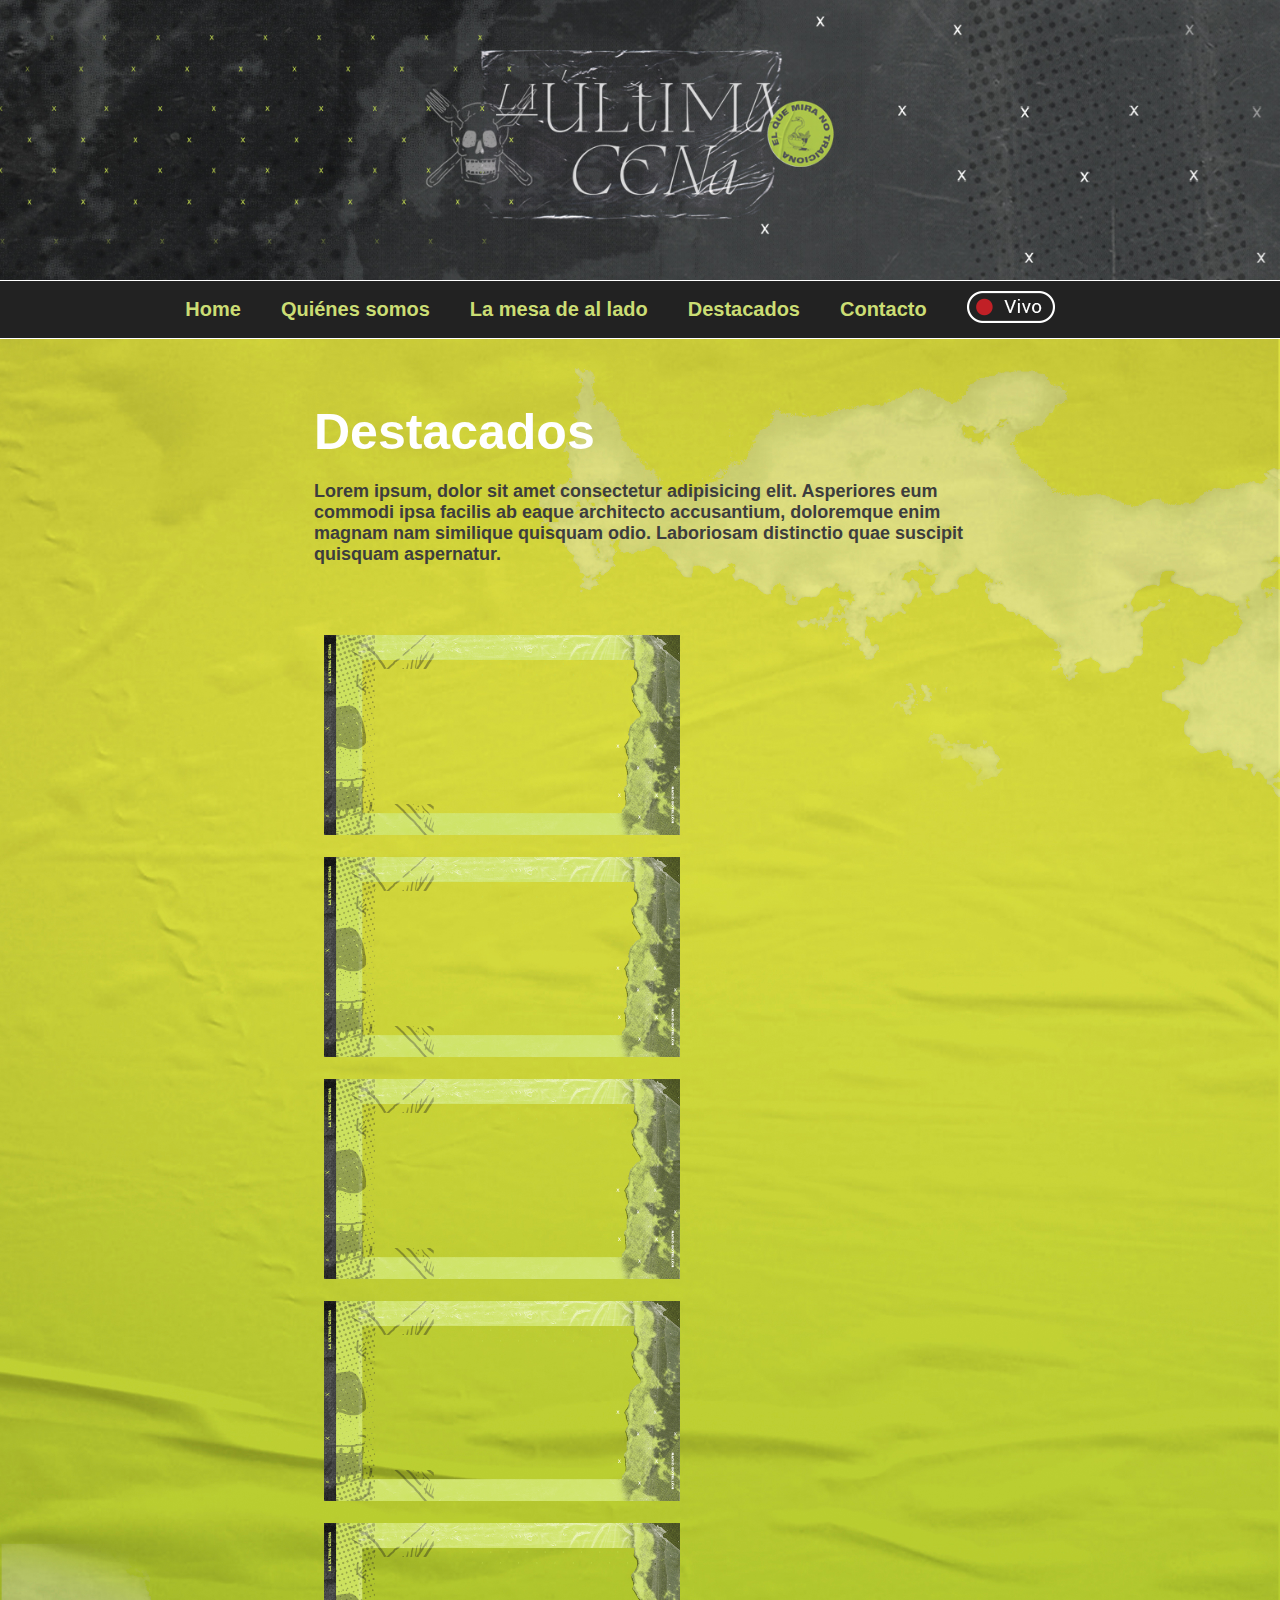
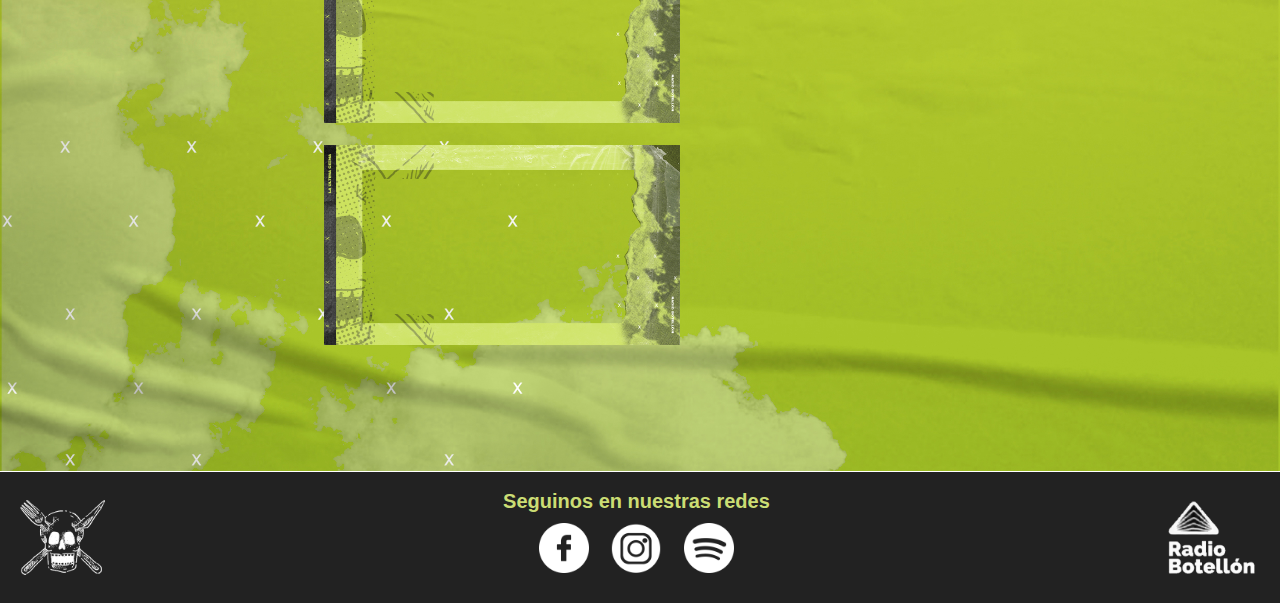
<file: secciones/destacados.html>
<!DOCTYPE html>
<html lang="es">

<head>
    <meta charset="UTF-8">
    <meta http-equiv="X-UA-Compatible" content="IE=edge">
    <meta name="viewport" content="width=device-width, initial-scale=1.0">
    <link href="https://cdn.jsdelivr.net/npm/bootstrap@5.0.2/dist/css/bootstrap.min.css" rel="stylesheet" integrity="sha384-EVSTQN3/azprG1Anm3QDgpJLIm9Nao0Yz1ztcQTwFspd3yD65VohhpuuCOmLASjC" crossorigin="anonymous">
    <link rel="stylesheet" href="../css/style.css">
    <title>La última cena</title>
</head>

<body>

    <header class="cabecera">
        <nav class="navBar">
            <ul class="navBar__lista">
                <li class="menu"><a href="../index.html" class="menu__link">Home</a></li>
                <li class="menu"><a href="./quienesSomos.html" class="menu__link">Quiénes somos</a></li>
                <li class="menu"><a href="./laMesaDeAlLado.html" class="menu__link">La mesa de al lado</a></li>
                <li class="menu"><a href="./destacados.html" class="menu__link">Destacados</a></li>
                <li class="menu"><a href="./contacto.html" class="menu__link">Contacto</a></li>
                <li class="vivo">
                    <a href="https://youtu.be/FveYMfj-dJQ" class="vivo__link" target="_blank"><img src="../img/vivo.png"
                    alt="link al vivo en youtube" class="vivo__link--icono"></a>
                </li>
            </ul>
        </nav>
    </header>
    
    <main class="mainDestacados">
        <section class="destacados__texto">
            <h1 class="destacados__texto--titulo">Destacados</h1>
            <p class="destacados__texto--parrafo">Lorem ipsum, dolor sit amet consectetur adipisicing elit. Asperiores eum commodi ipsa facilis ab eaque architecto accusantium, doloremque enim magnam nam similique quisquam odio. Laboriosam distinctio quae suscipit quisquam aspernatur.</p>
        </section>
        <section class="videos">
            <div><img src="../img/fondoVideo.png" alt="Video destacado" class="videos__destacado"></div>
            <div><img src="../img/fondoVideo.png" alt="Video destacado" class="videos__destacado"></div>
            <div><img src="../img/fondoVideo.png" alt="Video destacado" class="videos__destacado"></div>
            <div><img src="../img/fondoVideo.png" alt="Video destacado" class="videos__destacado"></div>
            <div><img src="../img/fondoVideo.png" alt="Video destacado" class="videos__destacado"></div>
            <div><img src="../img/fondoVideo.png" alt="Video destacado" class="videos__destacado"></div>
        </section>
    </main>

    <footer>
        <img src="../img/logoCalavera.png" alt="Logo programa" class="footer__logoCalavera">
        <div class="footer__redes">
            <h3 class="footer__redes--texto">Seguinos en nuestras redes</h3>
            <div class="footer__redes--contenedor">
                <a href="https://www.facebook.com/laultimacenaradio" target="_blank"><img src="../img/facebook.png" alt="Logo facebook" class="footer__redes--logo"></a>
                <a href="https://www.instagram.com/laultimacenafm/" target="_blank"><img src="../img/instagram.png" alt="Logo instagram" class="footer__redes--logo"></a>
                <a href="https://open.spotify.com/show/17M0n4ZuL0c2QqEfdHVclH" target="_blank"><img src="../img/spotify.png" alt="Logo spotify" class="footer__redes--logo"></a>
            </div>
        </div>
        <img src="../img/logoBotellon.png" alt="Logo botellon" class="footer__logoBotellon">
    </footer>

</body>

</html>
</file>
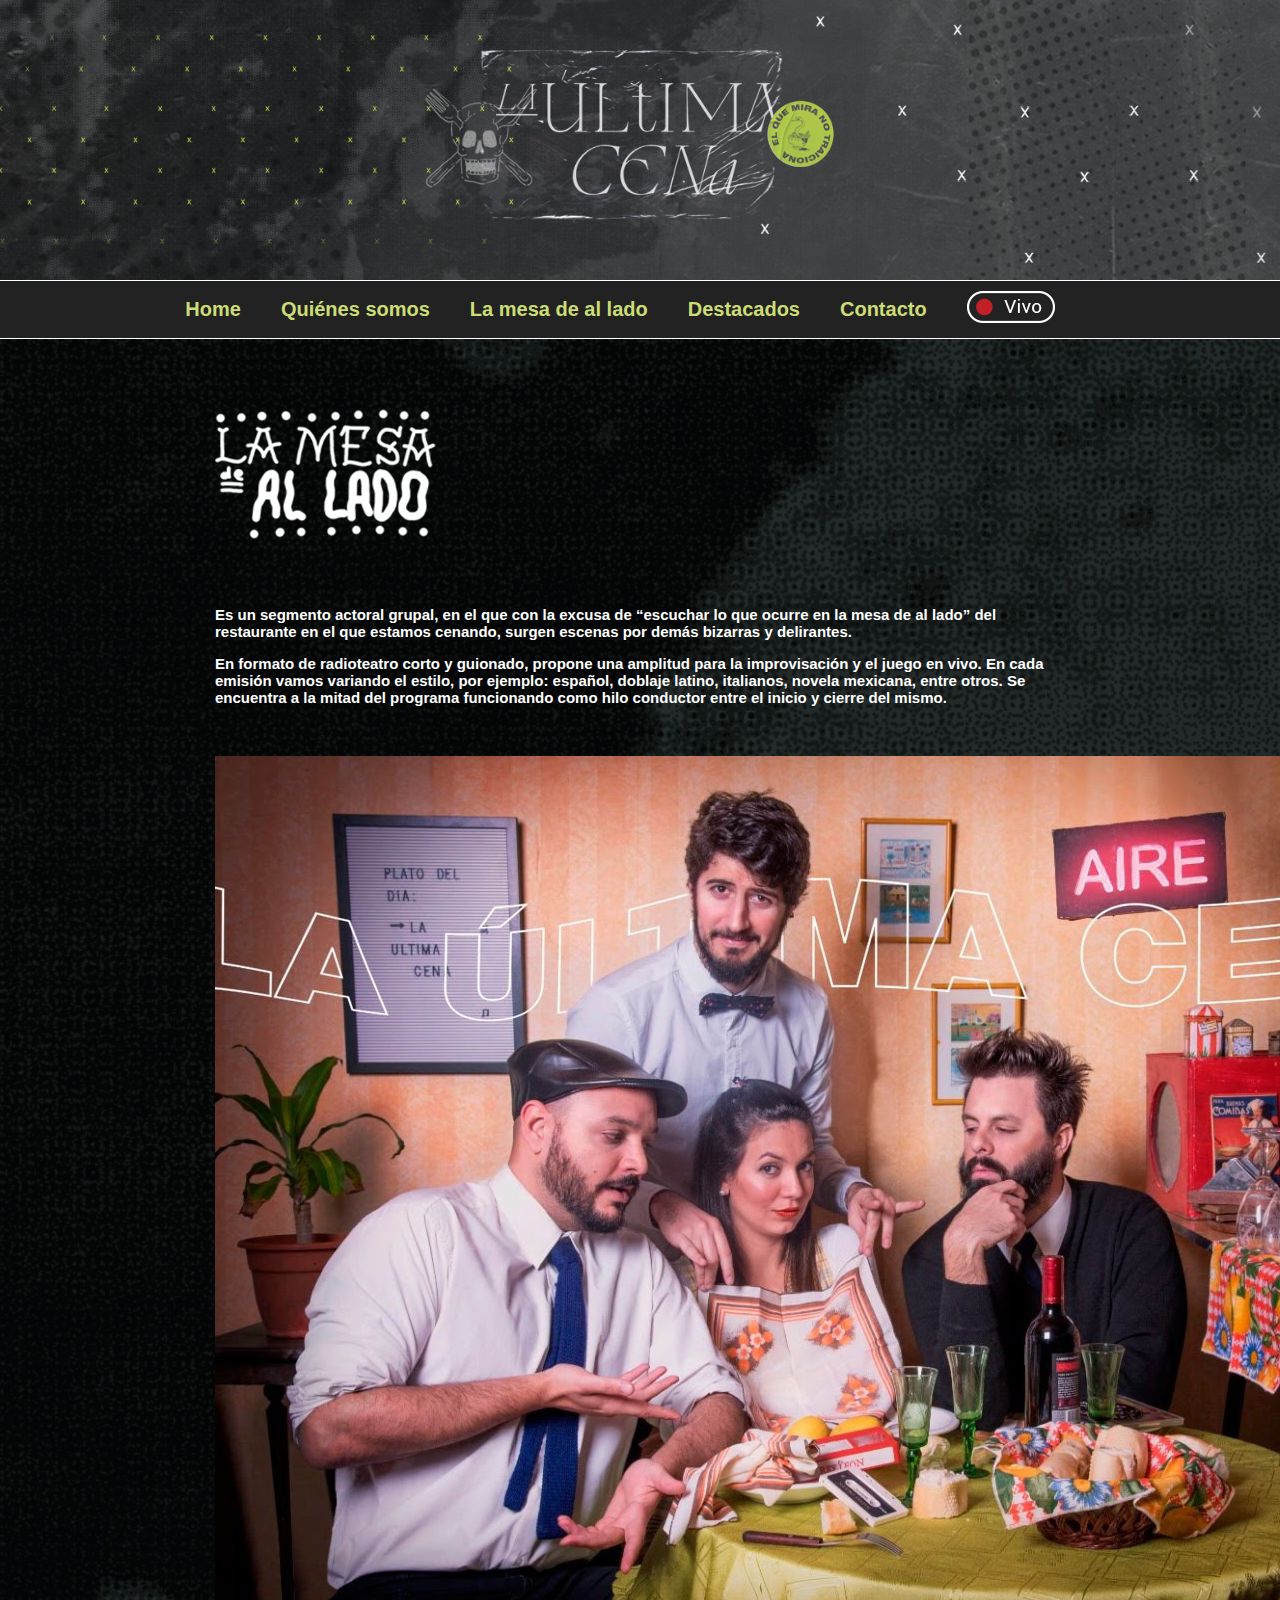
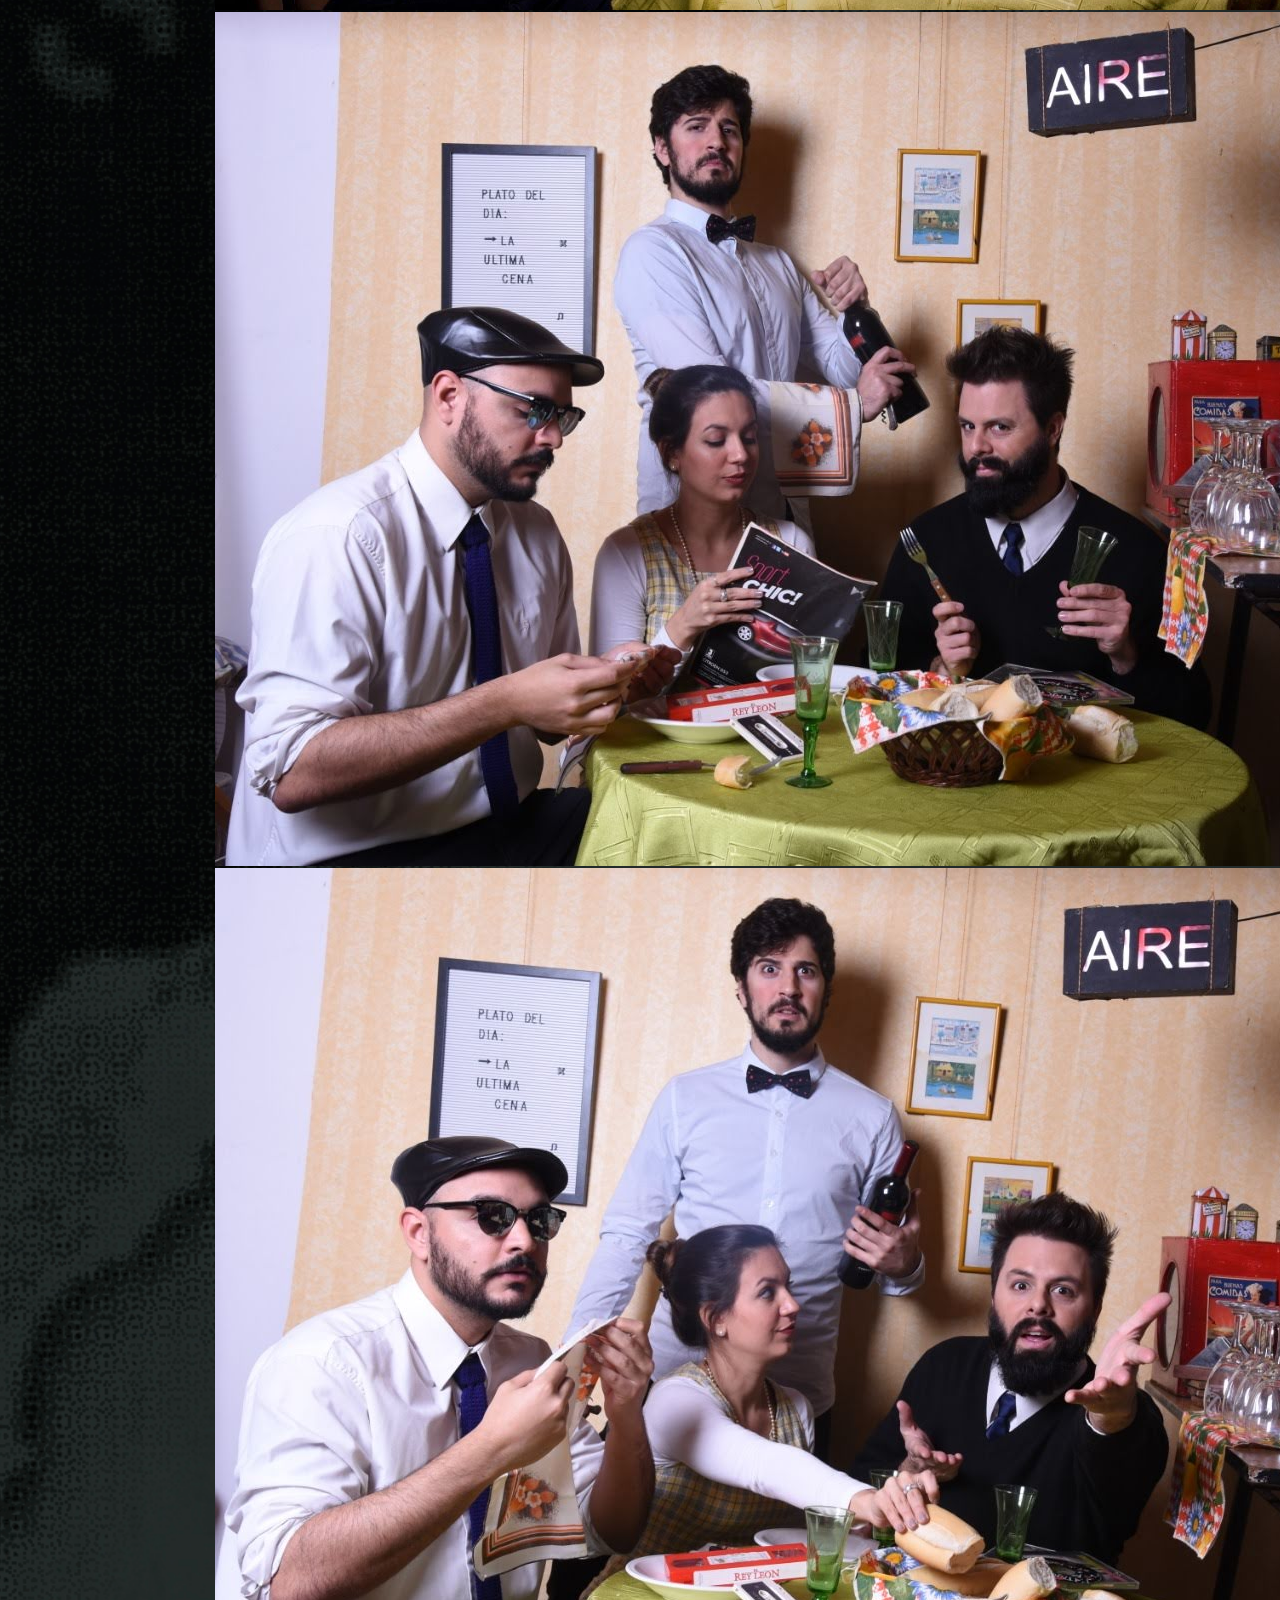
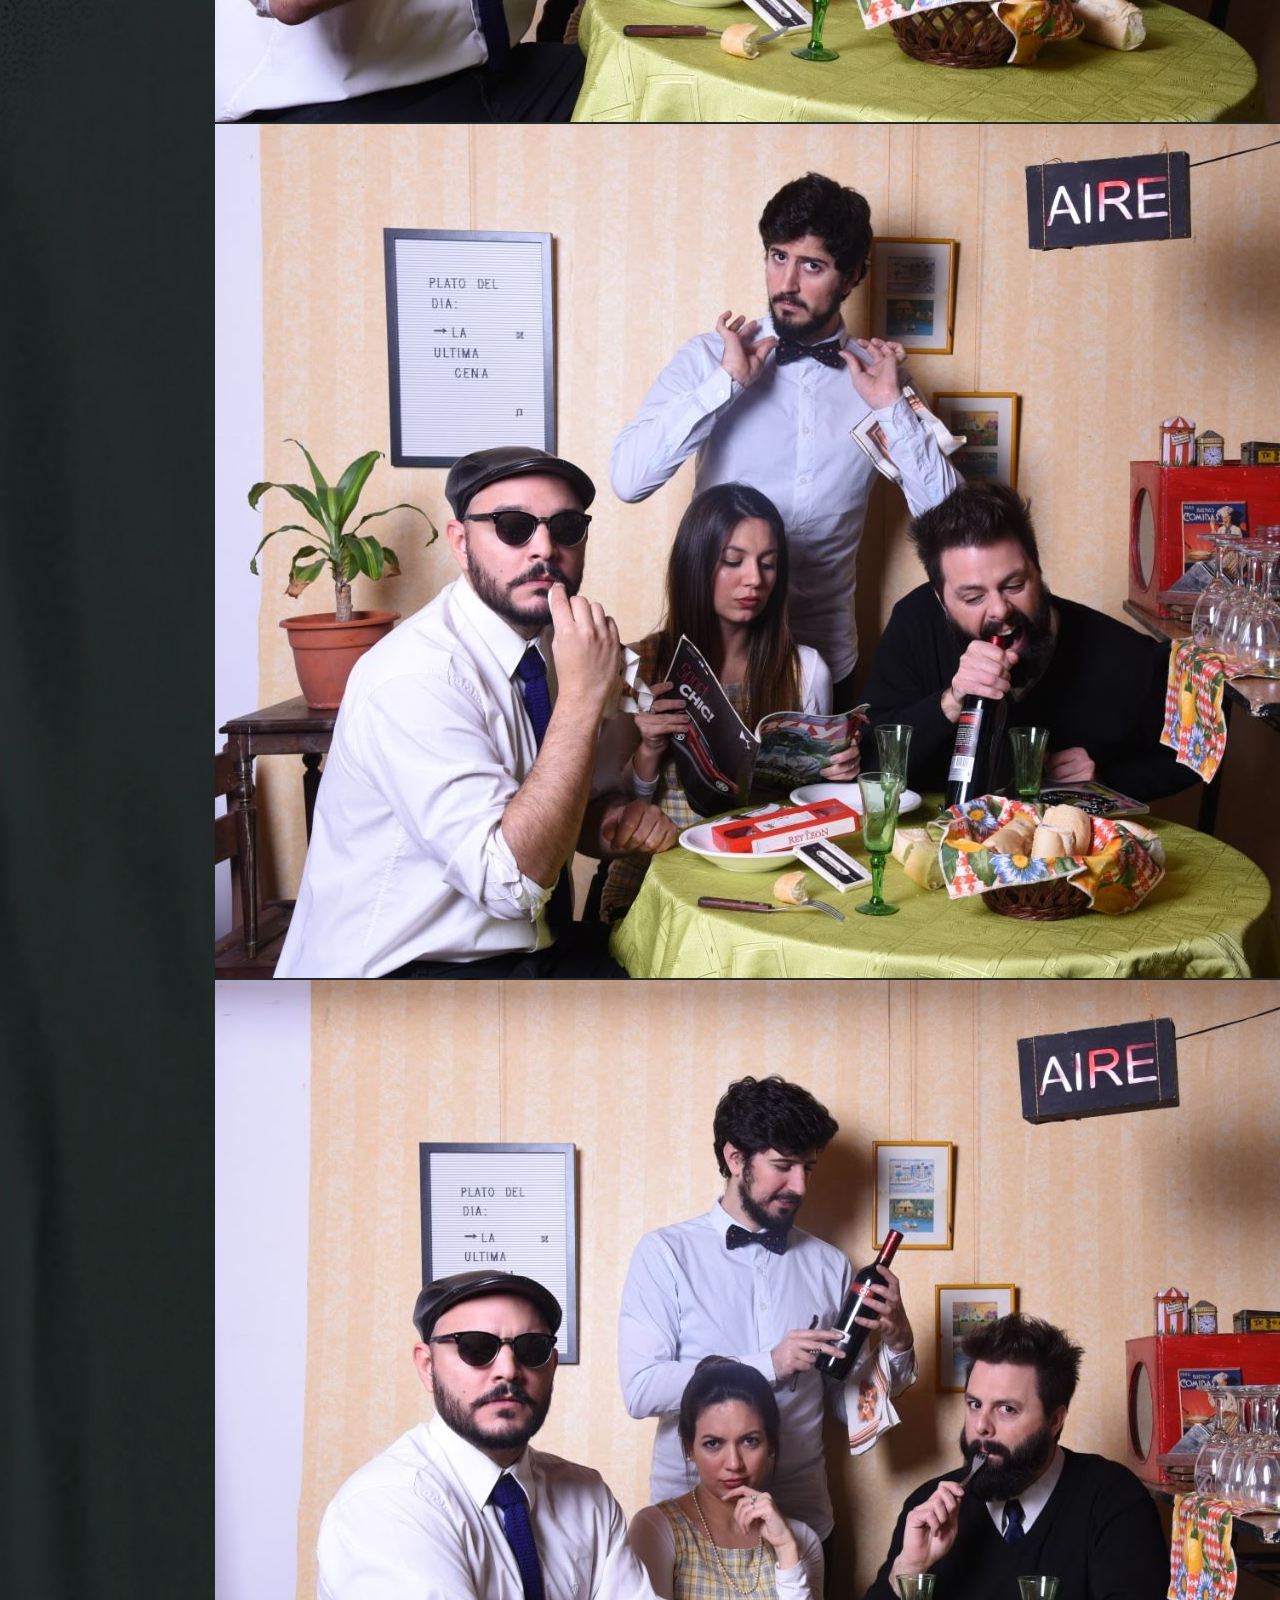
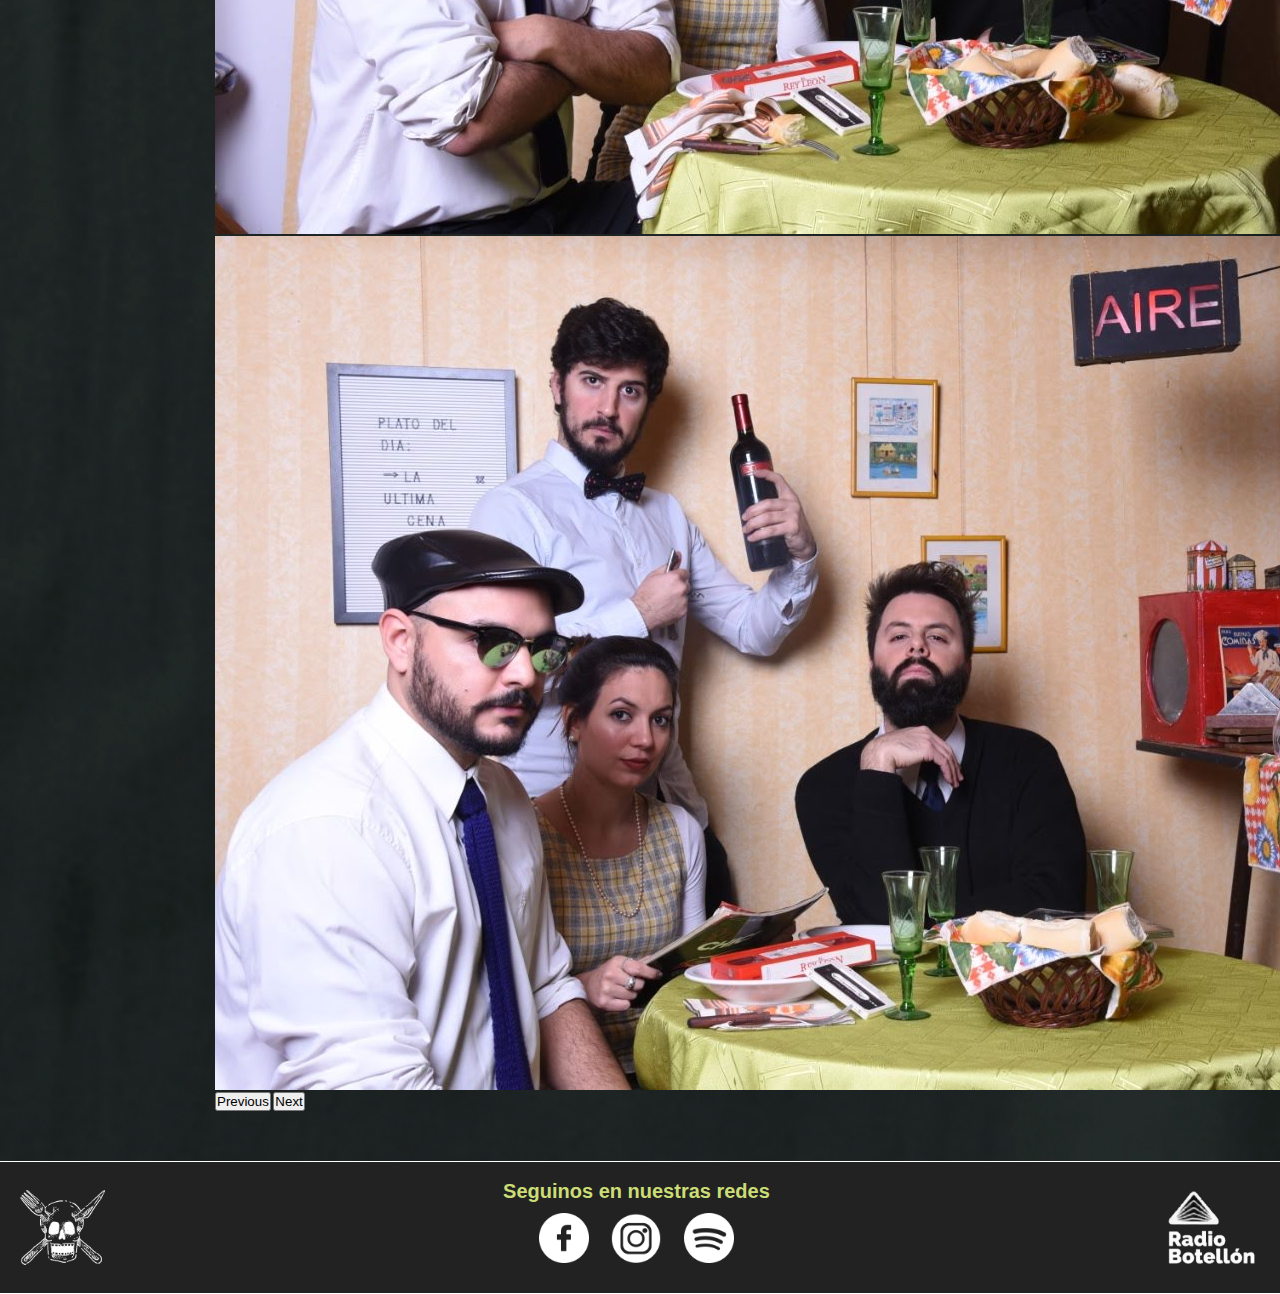
<file: secciones/laMesaDeAlLado.html>
<!DOCTYPE html>
<html lang="es">

<head>
    <meta charset="UTF-8">
    <meta http-equiv="X-UA-Compatible" content="IE=edge">
    <meta name="viewport" content="width=device-width, initial-scale=1.0">
    <link href="https://cdn.jsdelivr.net/npm/bootstrap@5.0.2/dist/css/bootstrap.min.css" rel="stylesheet" integrity="sha384-EVSTQN3/azprG1Anm3QDgpJLIm9Nao0Yz1ztcQTwFspd3yD65VohhpuuCOmLASjC" crossorigin="anonymous">
    <link rel="stylesheet" href="../css/style.css">
    <title>La última cena</title>
</head>

<body>
    <div class="grilla__mesaDeAlLado">
        <header class="cabecera">
            <nav class="navBar">
                <ul class="navBar__lista">
                    <li class="menu"><a href="../index.html" class="menu__link">Home</a></li>
                    <li class="menu"><a href="./quienesSomos.html" class="menu__link">Quiénes somos</a></li>
                    <li class="menu"><a href="./laMesaDeAlLado.html" class="menu__link">La mesa de al lado</a></li>
                    <li class="menu"><a href="./destacados.html" class="menu__link">Destacados</a></li>
                    <li class="menu"><a href="./contacto.html" class="menu__link">Contacto</a></li>
                    <li class="vivo">
                        <a href="https://youtu.be/FveYMfj-dJQ" class="vivo__link" target="_blank"><img src="../img/vivo.png"
                            alt="link al vivo en youtube" class="vivo__link--icono"></a>
                        </li>
                    </ul>
                </nav>
            </header>
            
        <main class="mainMesa">
            <div class="mainMesa__grilla">
                <section class="mesa">
                    <div class="mesa__titulo">
                        <img src="../img/laMesaDeAlLado/laMesaDeAlLado.png" alt="La mesa de al lado" class="mesa__titulo--img">
                    </div>
                    <p class="mesa__texto">Es un segmento actoral grupal, en el que con la excusa de “escuchar lo que ocurre en la mesa de al lado” del restaurante en el que estamos cenando, surgen escenas por demás bizarras y delirantes.</p>
                    <p class="mesa__texto">En formato de radioteatro corto y guionado, propone una amplitud para la improvisación y el juego en vivo. En cada emisión vamos variando el estilo, por ejemplo: español, doblaje latino, italianos, novela mexicana, entre otros. Se encuentra a la mitad del programa funcionando como hilo conductor entre el inicio y cierre del mismo. </p>           
                </section>
                <section class="carrusel">
                    <div id="carouselExampleControls" class="carousel slide" data-bs-ride="carousel">
                        <div class="carousel-inner">
                        <div class="carousel-item active">
                            <img src="../img/laMesaDeAlLado/laMesaDeAlLado_foto01.jpg" class="d-block w-100" alt="...">
                        </div>
                        <div class="carousel-item">
                            <img src="../img/laMesaDeAlLado/laMesaDeAlLado_foto02.jpg" class="d-block w-100" alt="...">
                        </div>
                        <div class="carousel-item">
                            <img src="../img/laMesaDeAlLado/laMesaDeAlLado_foto03.jpg" class="d-block w-100" alt="...">
                        </div>
                        <div class="carousel-item">
                            <img src="../img/laMesaDeAlLado/laMesaDeAlLado_foto04.jpg" class="d-block w-100" alt="...">
                        </div>
                        <div class="carousel-item">
                            <img src="../img/laMesaDeAlLado/laMesaDeAlLado_foto05.jpg" class="d-block w-100" alt="...">
                        </div>
                        <div class="carousel-item">
                            <img src="../img/laMesaDeAlLado/laMesaDeAlLado_foto06.jpg" class="d-block w-100" alt="...">
                        </div>
                        </div>
                        <button class="carousel-control-prev" type="button" data-bs-target="#carouselExampleControls" data-bs-slide="prev">
                        <span class="carousel-control-prev-icon" aria-hidden="true"></span>
                        <span class="visually-hidden">Previous</span>
                        </button>
                        <button class="carousel-control-next" type="button" data-bs-target="#carouselExampleControls" data-bs-slide="next">
                        <span class="carousel-control-next-icon" aria-hidden="true"></span>
                        <span class="visually-hidden">Next</span>
                        </button>
                </section>
            </div>
        </main>

        <footer>
            <img src="../img/logoCalavera.png" alt="Logo programa" class="footer__logoCalavera">
            <div class="footer__redes">
                <h3 class="footer__redes--texto">Seguinos en nuestras redes</h3>
                <div class="footer__redes--contenedor">
                    <a href="https://www.facebook.com/laultimacenaradio" target="_blank"><img src="../img/facebook.png" alt="Logo facebook" class="footer__redes--logo"></a>
                    <a href="https://www.instagram.com/laultimacenafm/" target="_blank"><img src="../img/instagram.png" alt="Logo instagram" class="footer__redes--logo"></a>
                    <a href="https://open.spotify.com/show/17M0n4ZuL0c2QqEfdHVclH" target="_blank"><img src="../img/spotify.png" alt="Logo spotify" class="footer__redes--logo"></a>
                </div>
            </div>
            <img src="../img/logoBotellon.png" alt="Logo botellon" class="footer__logoBotellon">
        </footer>
    </div>

    <script src="https://cdn.jsdelivr.net/npm/bootstrap@5.0.2/dist/js/bootstrap.bundle.min.js" integrity="sha384-MrcW6ZMFYlzcLA8Nl+NtUVF0sA7MsXsP1UyJoMp4YLEuNSfAP+JcXn/tWtIaxVXM" crossorigin="anonymous"></script>
</body>

</html>
</file>
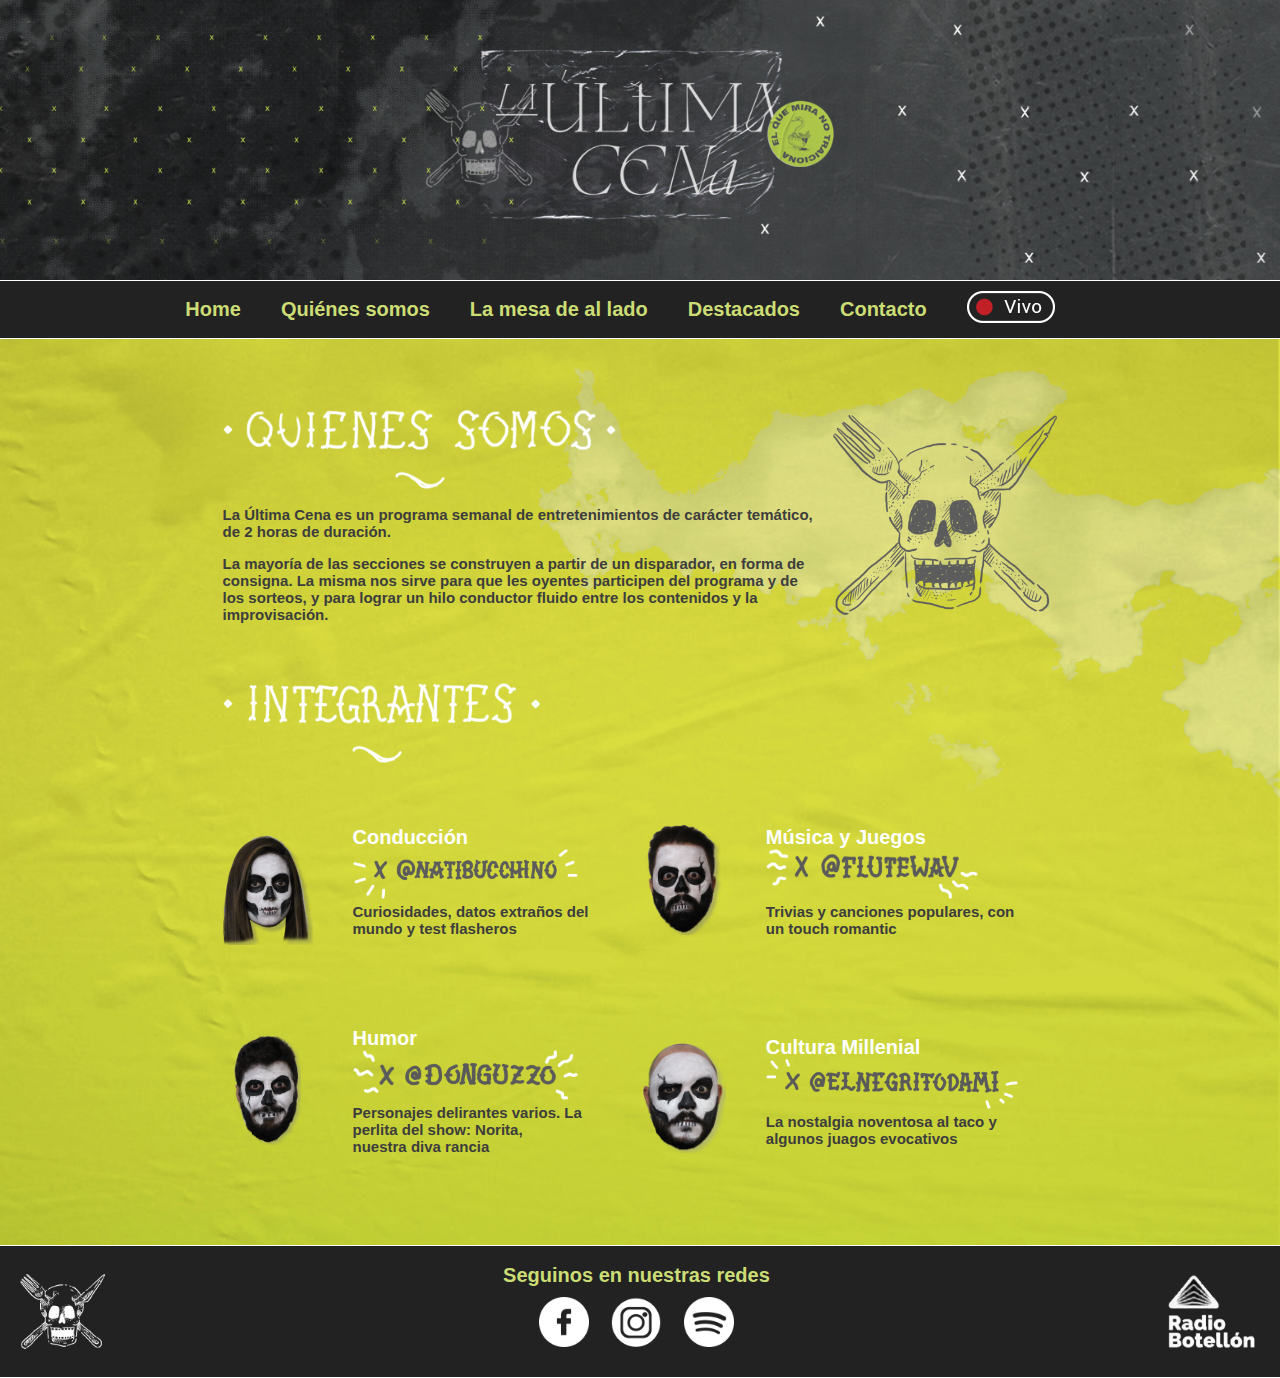
<file: secciones/quienesSomos.html>
<!DOCTYPE html>
<html lang="es">

<head>
    <meta charset="UTF-8">
    <meta http-equiv="X-UA-Compatible" content="IE=edge">
    <meta name="viewport" content="width=device-width, initial-scale=1.0">
    <link href="https://cdn.jsdelivr.net/npm/bootstrap@5.0.2/dist/css/bootstrap.min.css" rel="stylesheet" integrity="sha384-EVSTQN3/azprG1Anm3QDgpJLIm9Nao0Yz1ztcQTwFspd3yD65VohhpuuCOmLASjC" crossorigin="anonymous">
    <link rel="stylesheet" href="../css/style.css">
    <title>La última cena</title>
</head>

<body>
    <div class="grilla__quienesSomos">
        <header class="cabecera">
            <nav class="navBar">
                <ul class="navBar__lista">
                    <li class="menu"><a href="../index.html" class="menu__link">Home</a></li>
                    <li class="menu"><a href="./quienesSomos.html" class="menu__link">Quiénes somos</a></li>
                    <li class="menu"><a href="./laMesaDeAlLado.html" class="menu__link">La mesa de al lado</a></li>
                    <li class="menu"><a href="./destacados.html" class="menu__link">Destacados</a></li>
                    <li class="menu"><a href="./contacto.html" class="menu__link">Contacto</a></li>
                    <li class="vivo">
                        <a href="https://youtu.be/FveYMfj-dJQ" class="vivo__link" target="_blank"><img src="../img/vivo.png"
                        alt="link al vivo en youtube" class="vivo__link--icono"></a>
                    </li>
                </ul>
            </nav>
        </header>

        <main class="mainQuienesSomos">
            <div class="mainQuienesSomos__grilla">
                <section class="quienesSomos">
                        <div class="quienesSomos__titulo">
                            <img src="../img/quienesSomos/quienesSomos.png" alt="Quienes Somos" class="quienesSomos__titulo--img">
                        </div>
                        <p class="quienesSomos__texto">La Última Cena es un programa semanal de entretenimientos de carácter temático, de 2 horas de duración.</p> 
                        <p class="quienesSomos__texto">La mayoría de las secciones se construyen a partir de un disparador, en forma de consigna. La misma nos sirve para que les oyentes participen del programa y de los sorteos, y para lograr un hilo conductor fluido entre los contenidos y la improvisación.</p>
                </section>

                <section class="fotoCalavera">
                        <img src="../img/quienesSomos/calavera.png" alt="Foto calavera" class="fotoCalavera__img">
                </section>    

                <section class="integrantes">
                    <div class="integrantes__titulo">
                        <img src="../img/quienesSomos/integrantes.png" alt="Integrantes" class="integrantes__titulo--img">
                    </div>

                    <div class="integrantes__grilla">
                        <div class="fotoCara caraNati">
                                <img src="../img/quienesSomos/caraNati.png" alt="Cara Nati" class="fotoCara__img fotoCara__img--nati">
                        </div>
                        <div class="datos datosNati">
                            <h2 class="datos__titulo">Conducción</h2>
                            <a href="https://www.instagram.com/natibucchino/" target="_blank" class="datos__link">
                                <img src="../img/quienesSomos/natiBucchino.png" alt="@natibucchino" class="datos__link--img">
                            </a>
                            <p class="datos__texto">Curiosidades, datos extraños del mundo y test flasheros</p>
                        </div>

                        <div class="fotoCara caraFlute">
                            <img src="../img/quienesSomos/caraFlute.png" alt="Cara Flute" class="fotoCara__img fotoCara__img--flute">
                        </div>
                        <div class="datos datosFlute">
                            <h2 class="datos__titulo">Música y Juegos</h2>
                            <a href="https://www.instagram.com/flutewav/" target="_blank" class="datos__link">
                                <img src="../img/quienesSomos/flutewav.png" alt="@flutewav" class="datos__link--img">
                            </a>
                            <p class="datos__texto">Trivias y canciones populares, con un touch romantic</p>
                        </div>

                        <div class="fotoCara caraFranco">
                            <img src="../img/quienesSomos/caraFranco.png" alt="Cara Franco" class="fotoCara__img fotoCara__img--franco">
                        </div>
                        <div class="datos datosFranco">
                            <h2 class="datos__titulo">Humor</h2>
                            <a href="https://www.instagram.com/donguzzo/" target="_blank" class="datos__link">
                                <img src="../img/quienesSomos/donGuzzo.png" alt="@donguzzo" class="datos__link--img">
                            </a>
                            <p class="datos__texto">Personajes delirantes varios. La perlita del show: Norita,<br> nuestra diva rancia</p>
                        </div>

                        <div class="fotoCara caraDami">
                            <img src="../img/quienesSomos/caraDami.png" alt="Cara Dami" class="fotoCara__img fotoCara__img--dami">
                        </div>
                        <div class="datos datosDami">
                            <h2 class="datos__titulo">Cultura Millenial</h2>
                            <a href="https://www.instagram.com/elnegritodami/" target="_blank" class="datos__link">
                                <img src="../img/quienesSomos/elNegritoDami.png" alt="@elnegritodami" class="datos__link--img">
                            </a> 
                            <p class="datos__texto">La nostalgia noventosa al taco y algunos juagos evocativos</p>
                        </div>
                    </div>
                </section>
            </div>
        </main>

        <footer>
            <img src="../img/logoCalavera.png" alt="Logo programa" class="footer__logoCalavera">
            <div class="footer__redes">
                <h3 class="footer__redes--texto">Seguinos en nuestras redes</h3>
                <div class="footer__redes--contenedor">
                    <a href="https://www.facebook.com/laultimacenaradio" target="_blank"><img src="../img/facebook.png" alt="Logo facebook" class="footer__redes--logo"></a>
                    <a href="https://www.instagram.com/laultimacenafm/" target="_blank"><img src="../img/instagram.png" alt="Logo instagram" class="footer__redes--logo"></a>
                    <a href="https://open.spotify.com/show/17M0n4ZuL0c2QqEfdHVclH" target="_blank"><img src="../img/spotify.png" alt="Logo spotify" class="footer__redes--logo"></a>
                </div>
            </div>
            <img src="../img/logoBotellon.png" alt="Logo botellon" class="footer__logoBotellon">
        </footer>
    </div>
</body>

</html>
</file>
<file: css/style.css>
*{
    padding: 0;
    margin: 0;
    box-sizing: content-box;
}

@import url('https://fonts.googleapis.com/css2?family=Asap:wght@400;500;600;700&family=Open+Sans:wght@400;500;600;700&display=swap');

html{
    font-size: 62.5%;
}

a{
    text-decoration: none;
}

/* Header */

.cabecera{
    padding-top: 28em;
    background: url('../img/header.jpg') #000000;
    background-size: 230vh;
    background-position: top center;
    grid-area: header;
}

.navBar{ 
    font-family: 'Open Sans', sans-serif;
    font-weight: 700;
    font-size: 2em;
    background-color: rgb(34, 34, 34);
}

.navBar__lista{
    border: 0.05em white solid;
    border-left: 0;
    border-right: 0;
    list-style: none;
    display: flex;
    flex-direction: column;
    justify-content: center;
    align-items: center;
    padding: 0em;
    margin: 0;
}

.menu{
    padding: 0.5em 0em 0.5em 0em;
}

.menu__link{
    color: #cbdd74;
    transition: color 0.5s;
}

.menu__link:hover{
    color: #469100;
}

.vivo{
    padding: 0.5em 0em 0.5em 0em ;
}

.vivo__link--icono{
    transition: all 0.5s;
}

.vivo__link--icono:hover{
    transform: scale(1.1);
}


@media(min-width: 1024px){
    .cabecera{
        background-size: 210vh;
    }

    .navBar__lista{
        flex-direction: row;
        justify-content: center;
        align-items: center;
        padding: 0.5em 3em 0.5em 0em;
    }

    .vivo{
        padding: 0em 0em 0em 1em;
    }

    .menu{
        padding: 0em 1em 0em 1em;
    }
}

/* Estilos index */

@media(min-width: 600px){

    .grilla__index{
        display: grid;
        grid-template-areas: 
                "header"
                "mainIndex"
                "footer";
    }

    .mainIndex{
        background: url('../img/index/fondoIndex.jpg') #B5B5B5;
        background-position: top center;
        background-size: cover;
        grid-area: mainIndex;
        padding: 7em 8em 0em 8em;
    }

    .mainIndex__grilla{
        display: grid;
        column-gap: 2em;
        grid-template-areas: "sinopsis"
        "serpiente"
        "demo"
        "fotoCalaveras";
        justify-content: center;
        justify-items: center;
    }

    .sinopsis{
        grid-area: sinopsis;
        display: flex;
        flex-direction: column;
        align-items: flex-start;
        justify-content: center;
    }
    
    .sinopsis__titulo--img{
        width: 24em;
    }

    .sinopsis__texto{
        font-family: 'Asap', sans-serif;
        font-size: 1.5em;
        font-weight: 700;
        color: #3d3d3d;
        padding-top: 2em;
    }

    .serpiente{
        padding: 5em 2.5em 0em 0em;
        grid-area: serpiente;
        align-self: center;
        justify-self: center;
    }

    .serpiente__img{
        height: 20em;
    }

    .demo{
        grid-area: demo;
        padding-top: 5em;
        justify-self: center;
    }

    .demo__titulo--img{
        width: 14em;
    }


    .demo__link--video{
        padding-top: 1em;
        width: 40em; 
        height: 25em;
    }

    .fotoPose{
        padding-top: 3em;
        grid-area: fotoCalaveras;
        justify-self: center;
        align-self: flex-end;
    }

    .fotoPose__img{
        width: 43em;
    }
}
@media(min-width:768px){
    .mainIndex{
        padding: 7em 6em 0em 6em;
        }
    
    .mainIndex__grilla{
        row-gap: 10em;
        grid-template-areas: "sinopsis sinopsis"
        "demo serpiente"
        "fotoCalaveras fotoCalaveras";
    }

    .sinopsis{
        width: 60em;
    }

    .serpiente{
        padding: 0;
        align-self: end;
    }

    .serpiente__img{
        height: 23.5em;
    }

    .demo{
        padding: 0em;
        align-self: end;
    }

    .fotoPose{
        padding: 0em;
    }

    .fotoPose__img{
        width: 55em;
    }
}

@media(min-width: 1024px){

    .sinopsis{
        width: 85em;
    }

    .fotoPose__img{
        width: 60em;
    }

}

@media(min-width:1300px){
    
        .mainIndex__grilla{
        grid-template-areas: "sinopsis serpiente"
        "fotoCalaveras demo";
        align-items: center;
    }

    .sinopsis{
        width: 50em;
    }

    .sinopsis__titulo--img{
        width: 30em;
    }

    .demo__titulo--img{
        width: 18em;
    }

    .serpiente{
        padding: 0em 0em 0em 5em;
    }

    .serpiente__img{
        height: 30em;
    }

    .demo{
        padding-bottom: 2em;
    }

    .demo__link--video{
        padding-top: 4em;
        width: 50em;
        height: 30em;
    }
}

/* Estilos Quienes somos */

@media(min-width: 600px){
    .grilla__quienesSomos{
        display: grid;
        grid-template-areas: 
                "header"
                "mainQuienesSomos"
                "footer";
    }

    .mainQuienesSomos{
        background: url('../img/quienesSomos/fondoQuienesSomos.jpg') #bdc945;
        background-size: cover;
        background-position: top center;
        grid-area: mainQuienesSomos;
        padding: 7em 8em 5em 8em;
    }

    .mainQuienesSomos__grilla{
        display: grid;
        grid-template-areas:
        "quienesSomos"
        "fotoCalavera"
        "integrantes";
        justify-items: center;
    }

    .quienesSomos{
        padding: 0em 0em 4em 0em;
        grid-area: quienesSomos;
    }
    
    .quienesSomos__titulo--img{
        height: 8em;
    }

    .quienesSomos__texto{
        color: #3d3d3d;
        font-family: 'Asap', sans-serif;
        font-size: 1.5em;
        font-weight: 600;
        padding-top: 1em;
    }

    .fotoCalavera{
        padding: 3em 0em 4em 0em;
        grid-area: fotoCalavera;
    }

    .fotoCalavera__img{
        height: 25em;
    }

    .integrantes{
        padding: 6em 0em 4em 0em;
        grid-area: integrantes;
        display: flex;
        flex-direction: column;
        justify-content: flex-start;
    }

    .integrantes__titulo--img{
        height: 8em;
    }
    
    .integrantes__grilla{
        display: grid;
        grid-template-areas: 
        "caraNati datosNati"
        "caraFlute datosFlute"
        "caraFranco datosFranco"
        "caraDami datosDami";
        row-gap: 8em;
        column-gap: 4em;
        justify-items: center;
        align-items: center;
        padding-top: 5em;
    }

    .datos{
        width: 28em;
    }


    .datos__link--img{
        height: 5em;
        padding-bottom: 0.2em;
        transition: all 0.3s;
    }

    .datos__link--img:hover{
        transform: scale(1.1);
    }

    .fotoCara__img{
        height: 13em;
    }

    .fotoCara__img--dami{
        height: 14em;
    }

    .fotoCara__img--nati{
        height: 15.5em;
    }

    .caraNati{
        grid-area: caraNati;
        padding-top: 2em;
    }

    .datosNati{
    grid-area: datosNati;
    }

    .caraFlute{
        grid-area: caraFlute;
    }

    .datosFlute{
        grid-area: datosFlute;
    }

    .caraFranco{
        grid-area: caraFranco;
    }

    .datosFranco{
        grid-area: datosFranco;
    }

    .caraDami{
        grid-area: caraDami;
        padding-top: 1.5em;
    }

    .datosDami{
        grid-area: datosDami;
    }

    .datos__titulo{
        font-family: 'Asap', sans-serif;
        color: white;
        font-size: 2em;
        font-weight: 800;
    }

    .datos__texto{
        color: #3d3d3d;
        font-family: 'Asap', sans-serif;
        font-size: 1.5em;
        font-weight: 600;
    }
}

@media(min-width: 768px){
    .mainQuienesSomos__grilla{
        column-gap: 2em;
        grid-template-areas:
        "quienesSomos fotoCalavera"
        "integrantes integrantes";
        justify-items: start;
        align-items: center;
    }

    .quienesSomos{
        padding: 0;
    }

    .quienesSomos__titulo--img{
        height: 6em;
    }
    
    .fotoCalavera{
        padding: 0;
    }
    
    .fotoCalavera__img{
        height: 20em;
    }

    .integrantes__titulo--img{
        height: 7em;
    }

}

@media(min-width: 1024px){
    .mainQuienesSomos__grilla{
        column-gap: 1em;
        justify-content: center;
    }

    .integrantes__grilla{
        grid-template-areas: 
        "caraNati datosNati caraFlute datosFlute"
        "caraFranco datosFranco caraDami datosDami";
    }

    .quienesSomos{
        width: 60em;
    }

    .quienesSomos__titulo--img{
        height: 8em;
    }
    
    .integrantes__titulo--img{
        height: 8em;
    }

    .datos{
        width: 25em;
    }

    .fotoCara__img{
        height: 11em;
    }
}

@media(min-width: 1300px){
    .quienesSomos{
        width: 65em;
    }

    .datos{
        width: 30em;
    }

    .fotoCara__img{
        height: 16em;
    }
}

/* Estilos la mesa de al lado */
@media(min-width: 600px){
    .grilla__mesaDeAlLado{
        display: grid;
        grid-template-areas: 
        "header"
        "mainMesa"
        "footer";
    }

    .mainMesa{
        background: url('../img/laMesaDeAlLado/fondoLaMesaDeAlLado.jpg') #000000;
        background-size: cover;
        background-position: top center;
        grid-area: mainMesa;
        padding: 7em 8em 5em 8em;
    }

    .mainMesa__grilla{
        display: grid;
        grid-template-areas: 
        "mesa"
        "carrusel";
        justify-items: center;
    }

    .mesa{
        grid-area: mesa;
    }

    .mesa__titulo{
        padding-bottom: 5em;
    }

    .mesa__titulo--img{
        height: 10em;
    }

    .mesa__texto{
        color: white;
        font-family: 'Asap', sans-serif;
        font-size: 1.5em;
        font-weight: 600;
        padding-top: 1em;
    }

    .carrusel{
        padding-top: 5em;
        width: 40em;
        grid-area: carrusel;
    }
}

@media(min-width: 768px){

    .carrusel{
        width: 60em;
    }
}

@media(min-width: 1024px){
    
    .mesa{
        width: 85em;
    }
    
    .mesa__titulo--img{
        height: 13em;
    }

    .carrusel{
        width: 85em;
    }
}

@media(min-width: 1300px){
    
    .mesa{
        width: 100em;
    }

    .carrusel{
        width: 100em;
    }
}

/* Estilos main destacados (esta página no la toqué para esta entrega) */

.mainDestacados{
    background: url('../img/quienesSomos/fondoQuienesSomos.jpg') #bdc945;
    background-size: 100%;
    background-position: top center;
    padding: 5%;
    display: flex;
    flex-direction: column;
    align-items: center;
}

.destacados__texto{
    color: #3d3d3d;
    font-family: 'Asap', sans-serif;
    font-size: 18px;
    font-weight: 600;
    padding-left: 250px;
    padding-right: 250px;
}

.destacados__texto--titulo{
    color: white;
    font-size: 50px;
    padding-bottom: 10px;
}

.destacados__texto--parrafo{
    padding: 10px 0px 10px 0px;
}

.videos{
    display: flex;
    flex-wrap: wrap;
    margin: 50px 250px 50px 250px;
}

.videos__destacado{
    padding: 10px 10px 10px 10px;
    height: 200px;
}

/* Estilos main contacto (esta página no la toqué para esta entrega) */

.mainContacto{
    background: url('../img/contacto/fondoContacto.jpg') rgb(44, 44, 44);
    background-position: top center;
    background-size: 100%;
    padding: 5%;
}

.contacto{
    display: flex;
    flex-direction: column;
    align-items: center;
    color: white;
    font-family: 'Asap', sans-serif;
    font-weight: 600;
    font-size: 18px;
}

.contacto__texto{
    padding: 0px 250px 50px 250px;
}

.formulario{
    display: flex;
    flex-direction: row;
    justify-content: space-between;
    align-items: center;
    padding-top: 30px;
}

fieldset{
    color: #cbdd74;
    display: flex;
    flex-direction: column;
    justify-content: left;
    border: none;
    font-weight: 300;   
}

.contacto__texto--titulo{
    color: #cbdd74;
    font-size: 50px;
    padding-bottom: 10px;
}

textarea{
    margin-top: 15px;
    width: 600px;
    height: 250px;
    resize: none;
}

form{
    padding-right: 50px;
}

.formulario__imagen{
    height: 450px;
    padding-left: 50px;
}

.formulario__boton{
    padding: 5px;
    margin-top: 5px;
    background-color: transparent;
    border-color: #cbdd74;
    color: #cbdd74;
}

/* Estilos footer */

footer{
    background-color: rgb(34, 34, 34);
    border: 1px white solid;
    border-left: 0;
    border-right: 0;
    display: flex;
    flex-direction: row;
    justify-content: space-between;
    align-items: center;
    grid-area: footer;
    padding: 0.8em 0em 0.8em 0em;
}

.footer__redes--texto{
    color: #cbdd74;
    font-family: 'Open Sans', sans-serif;
    font-size: 2em;
    margin: 0;
}

.footer__logoCalavera{
    height: 7.5em;
    padding: 2em;
}

.footer__logoBotellon{
    height: 7.5em;
    padding: 2em;
}

.footer__redes{
    display: flex;
    flex-direction: column;
    justify-content: center;
    align-items: center;
}

.footer__redes--logo{
    height: 5em;
    padding: 1em;
    transition: all 0.5s;
}

.footer__redes--logo:hover{
    transform: scale(1.2);
}
</file>
